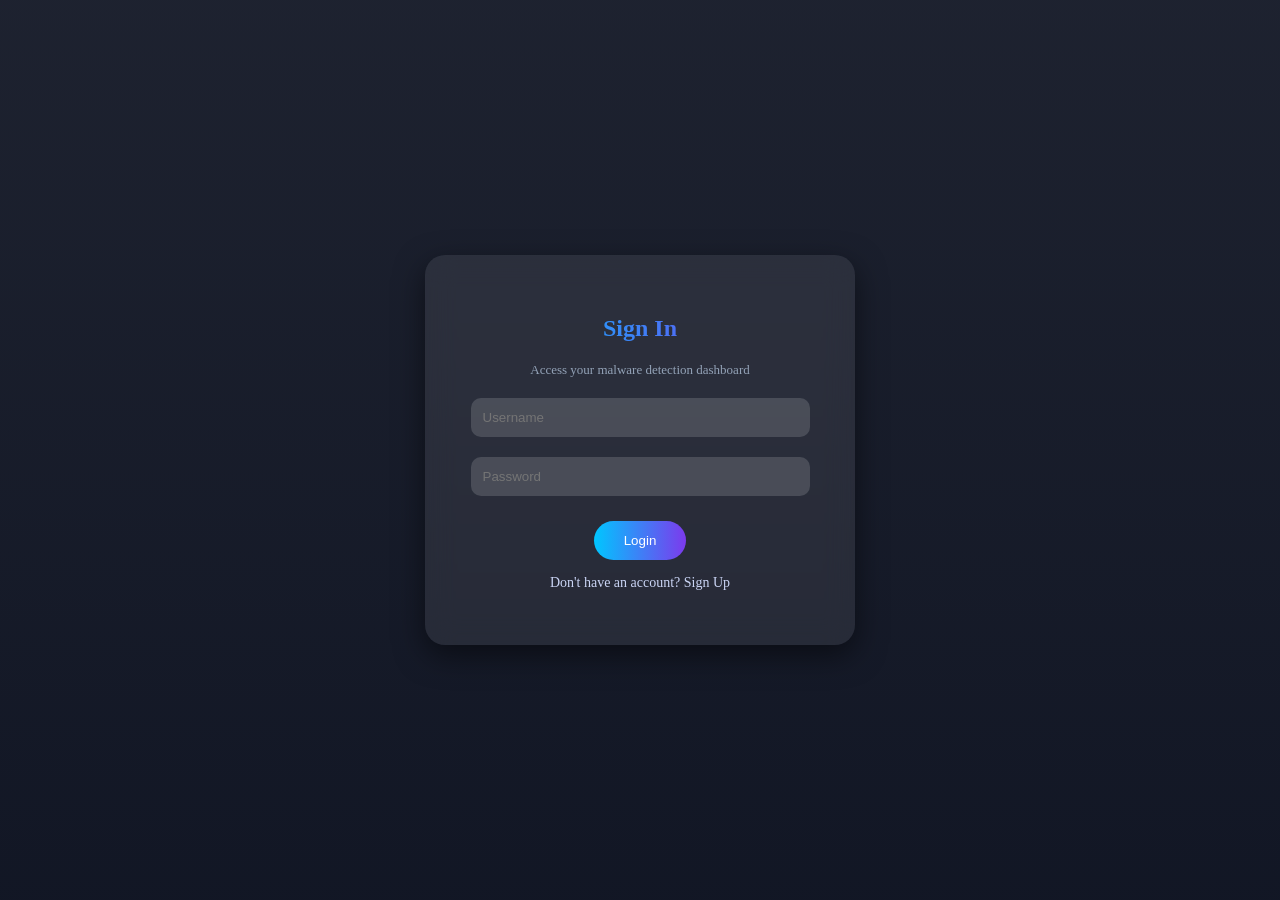
<file: frontend/auth.html>
<!DOCTYPE html>
<html>
<head>
<meta charset="UTF-8">
<title>Auth - Android Malware Detection</title>

<style>
body{
margin:0;
font-family:Segoe UI;
height:100vh;
display:flex;
justify-content:center;
align-items:center;

/* Same Cybersecurity Background */
background:
linear-gradient(rgba(5,10,25,0.9), rgba(5,10,25,0.95)),
url('https://images.unsplash.com/photo-1550751827-4bd374c3f58b?auto=format&fit=crop&w=1500&q=80');

background-size:cover;
background-position:center;
color:white;
}

/* Glass Container */
.container{
background:rgba(255,255,255,0.08);
backdrop-filter:blur(15px);
padding:40px;
border-radius:20px;
width:350px;
text-align:center;
box-shadow:0 10px 30px rgba(0,0,0,0.5);
}

/* Title */
h2{
margin-bottom:20px;
background:linear-gradient(90deg,#00c6ff,#7c3aed);
-webkit-background-clip:text;
color:transparent;
}

/* Inputs */
input{
width:90%;
padding:12px;
margin:10px 0;
border:none;
border-radius:10px;
background:rgba(255,255,255,0.15);
color:white;
outline:none;
}

/* Button */
.btn{
margin-top:15px;
padding:12px 30px;
border:none;
border-radius:25px;
background:linear-gradient(90deg,#00c6ff,#7c3aed);
color:white;
cursor:pointer;
transition:0.3s;
}

.btn:hover{
transform:scale(1.05);
box-shadow:0 10px 25px rgba(124,58,237,0.6);
}

/* Toggle Text */
.toggle{
margin-top:15px;
cursor:pointer;
font-size:14px;
color:#cbd5f5;
}

/* Small heading */
.sub{
font-size:13px;
color:#94a3b8;
margin-bottom:10px;
}

</style>
</head>

<body>

<div class="container">

<!-- SIGN IN -->
<div id="signin">
<h2>Sign In</h2>
<div class="sub">Access your malware detection dashboard</div>

<input type="text" placeholder="Username">
<input type="password" placeholder="Password">

<button class="btn" onclick="login()">Login</button>

<p class="toggle" onclick="toggle()">Don't have an account? Sign Up</p>
</div>

<!-- SIGN UP -->
<div id="signup" style="display:none;">
<h2>Create Account</h2>
<div class="sub">Register for secure malware detection</div>

<input type="text" placeholder="Username">
<input type="email" placeholder="Email">
<input type="password" placeholder="Password">

<button class="btn" onclick="register()">Register</button>

<p class="toggle" onclick="toggle()">Already have an account? Sign In</p>
</div>

</div>

<script>

/* Toggle between pages */
function toggle(){
let signIn=document.getElementById("signin");
let signUp=document.getElementById("signup");

signIn.style.display = signIn.style.display==="none" ? "block" : "none";
signUp.style.display = signUp.style.display==="none" ? "block" : "none";
}

/* Actions */
function login(){
window.location.href = "dashboard.html";
}

function register(){
alert("Account Created → Please Sign In");
toggle();
}

</script>

</body>
</html>
</file>
